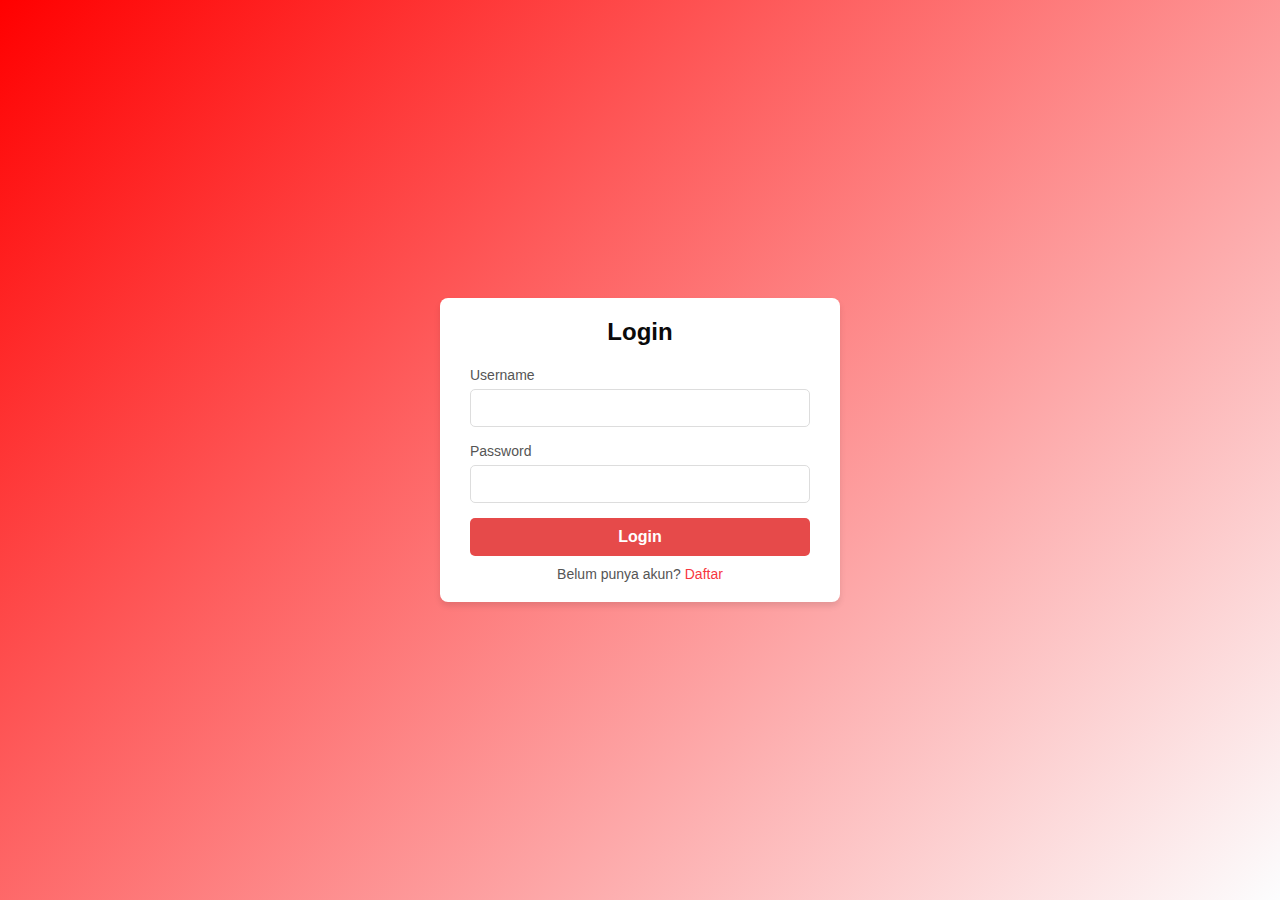
<file: login.html>
<!DOCTYPE html>
<html lang="en">
<head>
  <meta charset="UTF-8">
  <meta name="viewport" content="width=device-width, initial-scale=1.0">
  <title>Login Page</title>
</head>
<style>
    /* Reset dasar */
* {
  margin: 0;
  padding: 0;
  box-sizing: border-box;
}

body {
  font-family: Arial, sans-serif;
  background: linear-gradient(135deg, red, #fcfdfe);
  height: 100vh;
  display: flex;
  justify-content: center;
  align-items: center;
  color: #333;
}

/* Kontainer login */
.login-container {
  background: #fff;
  padding: 20px 30px;
  border-radius: 8px;
  box-shadow: 0 4px 6px rgba(0, 0, 0, 0.1);
  width: 100%;
  max-width: 400px;
  text-align: center;
}

h1 {
  margin-bottom: 20px;
  font-size: 24px;
  color: #0a0a0a;
}

.form-group {
  margin-bottom: 15px;
  text-align: left;
}

label {
  font-size: 14px;
  color: #555;
}

input {
  width: 100%;
  padding: 10px;
  margin-top: 5px;
  border: 1px solid #ddd;
  border-radius: 5px;
  font-size: 14px;
}

input:focus {
  border-color: #ec1b1b;
  outline: none;
  box-shadow: 0 0 4px rgba(78, 84, 200, 0.3);
}

.btn {
  width: 100%;
  padding: 10px 15px;
  background: #e64a4a;
  color: #fff;
  font-size: 16px;
  font-weight: bold;
  border: none;
  border-radius: 5px;
  cursor: pointer;
  transition: background 0.3s ease;
}

.btn:hover {
  background: #f92c2c;
}

.register-link {
  margin-top: 10px;
  font-size: 14px;
  color: #555;
}

.register-link a {
  color: #f73740;
  text-decoration: none;
}

.register-link a:hover {
  text-decoration: underline;
}

</style>
<body>
  <div class="login-container">
    <h1>Login</h1>
    <form action="index.html" method="get">
      <div class="form-group">
        <label for="username">Username</label>
        <input type="text" id="username" name="username" required>
      </div>
      <div class="form-group">
        <label for="password">Password</label>
        <input type="password" id="password" name="password" required>
      </div>
      <button type="submit" class="btn">Login</button>
      <p class="register-link">Belum punya akun? <a href="#">Daftar</a></p>
    </form>
  </div>
</body>
</html>
</file>
